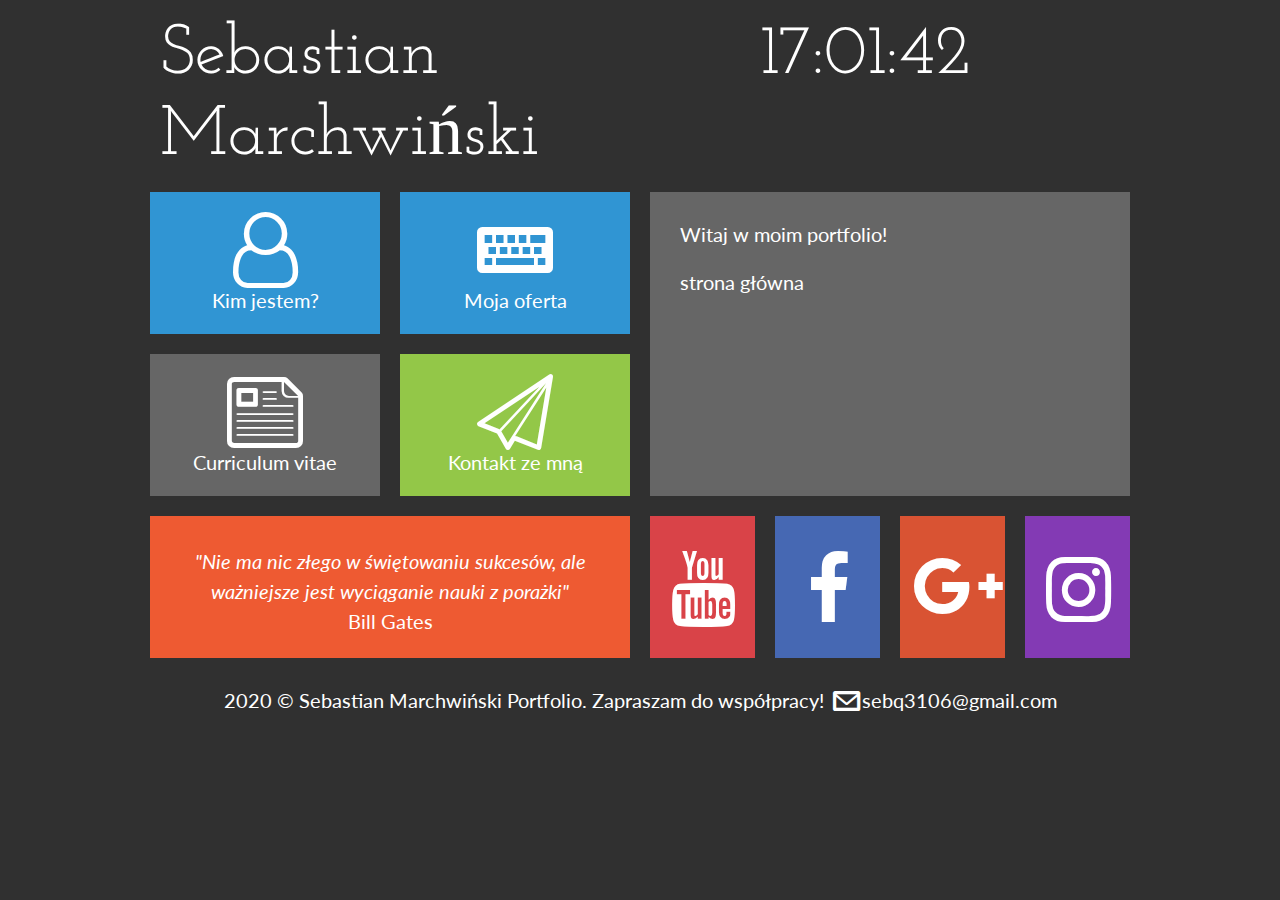
<file: ccs4-kopia/index.html>
<!DOCTYPE HTML>
<html lang="pl">
    <head>
    <meta charset="utf-8" />
    <title>Sebastian Marchwiński</title>
    <meta name="description" content="Stworze wyjątkową strone www dla Ciebie. Zatrudnij programiste: HTML,CSS,Wrodpres,C++"/>
    <meta name="keywords" content="linux, strona, c,wordpress"/>
    <meta http-equiv="X-UA-Compatible" content="IE=edge,chrome=1" />
     <link rel="stylesheet" href="style.css" type="text/css" />
    
      <link rel="stylesheet" href="css/fontello.css" type="text/css" />
<link
    <link href="https://fonts.googleapis.com/css2?family=Josefin+Slab:ital@1&family=Lato&display=swap" rel="stylesheet">
  
 <script src="timer.js"></script>

    </head>

   
   <body onload="odliczanie();">
       
        <div id="containder">
   <div class="rectangle">
  <div id="logo"> <a href="index.html" class="tilelogo">Sebastian Marchwiński</a></div>
   <div id="zegar">13:23:23</div>
   <div style="clear:both;"></div>
   
   
   </div><!-- zgora gdzie logo i czas -->
   <div class="square">
   <div class="tile1">
       <a href="kimjestem.html"class="tilelink"><i class="icon-user-o"></i><br/>Kim jestem?</a>
       
   </div>
   
   <div class="tile1">
   <a href="oferta.html"class="tilelink"><i class="icon-keyboard"></i></br>Moja oferta</a>
  
   </div>
   <div style="clear:both;"></div>
   
   
   
   <div class="tile2">
   <a href="cv.html"class="tilelink"><i class="icon-note"></i></br>Curriculum vitae</a>
   </div>
   <div class="tile3">
   <a href="kontakt.html"class="tilelink"><i class="icon-paper-plane"></i></br>Kontakt ze mną</a>
   </div>
    <div style="clear:both;"></div>
       <div class="tile4">
      <i> "Nie ma nic złego w świętowaniu sukcesów, ale ważniejsze jest wyciąganie nauki z porażki"</i></br>Bill Gates
       </div>
   </div><!-- lewy kwadrat  -->
   <div class="square">
   <div class="tile5">
   Witaj w moim portfolio!
   </br></br>
   strona główna
   </div>
   <div class="yt">
   <a href="http://www.youtube.com" target="_blank" class="sociallink"><i class="icon-youtube"></i></a>
   </div>
   <div class="fb">
   <a href="https://www.facebook.com/sebastian.marchwinski" target="_blank" class="sociallink"><i class="icon-facebook"></i></a>
   </div>
   <div class="gplus">
   <a href="http://www.google.com" target="_blank" class="sociallink"><i class="icon-gplus"></i></a>
   </div>
   <div class="ig">
   <a href="https://www.instagram.com/sebastian_marchwinski/" target="_blank" class="sociallink"><i class="icon-instagram"></i></a>
   </div>
   <div style="clear:both;"></div>
   </div><!-- prawy kwadrat  -->
   <div style="clear:both;"></div>
   
   
   
   <div class="rectangle">2020 &copy; Sebastian Marchwiński Portfolio. Zapraszam do współpracy! <i class="icon-mail"></i>  sebq3106@gmail.com</div>
   
   
   
   
   
   
   
   
   
   
   
   
   
   
   
            </div> <!-- zamniekcie contenera-->
     
       
       
   </body>
   </html>
</file>
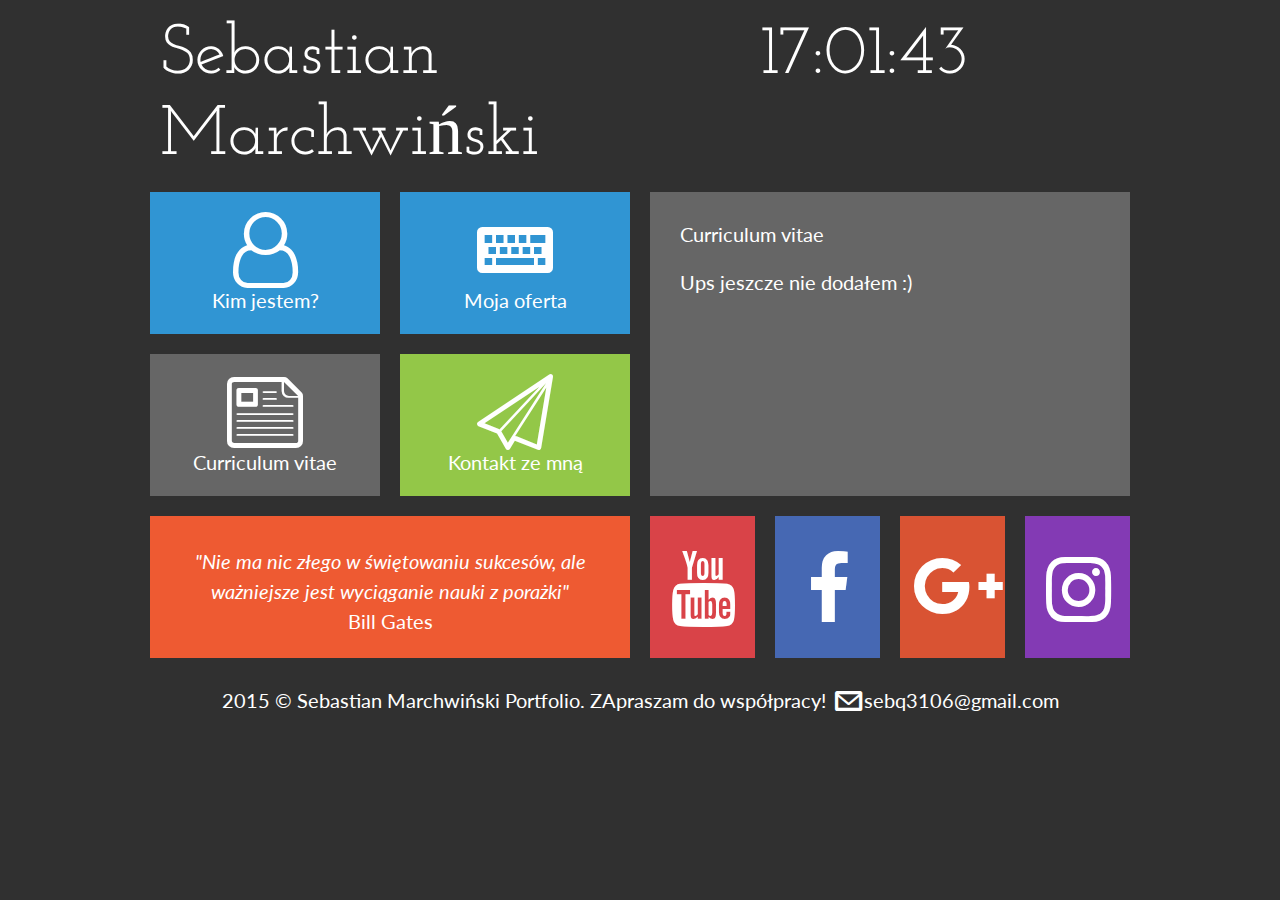
<file: ccs4-kopia/cv.html>
<!DOCTYPE HTML>
<html lang="pl">
    <head>
    <meta charset="utf-8" />
    <title>Sebastian Marchwiński</title>
    <meta name="description" content="Stworze wyjątkową strone www dla Ciebie. Zatrudnij programiste: HTML,CSS,Wrodpres,C++"/>
    <meta name="keywords" content="linux, strona, c,wordpress"/>
    <meta http-equiv="X-UA-Compatible" content="IE=edge,chrome=1" />
    
    <link rel="stylesheet" href="style.css" type="text/css" />
      <link rel="stylesheet" href="css/fontello.css" type="text/css" />
<link href="https://fonts.googleapis.com/css2?family=Josefin+Slab:ital@1&family=Lato&display=swap" rel="stylesheet">
  
 <script src="timer.js"></script>

    </head>

   
   <body onload="odliczanie();">
       
        <div id="containder">
   <div class="rectangle">
  <div id="logo"> <a href="index.html" class="tilelogo">Sebastian Marchwiński</a></div>
   <div id="zegar">13:23:23</div>
   <div style="clear:both;"></div>
   
   
   </div><!-- zgora gdzie logo i czas -->
   <div class="square">
   <div class="tile1">
       <a href="kimjestem.html"class="tilelink"><i class="icon-user-o"></i><br/>Kim jestem?</a>
       
   </div>
   
   <div class="tile1">
   <a href="oferta.html"class="tilelink"><i class="icon-keyboard"></i></br>Moja oferta</a>
  
   </div>
   <div style="clear:both;"></div>
   
   
   
   <div class="tile2">
   <a href="cv.html"class="tilelink"><i class="icon-note"></i></br>Curriculum vitae</a>
   </div>
   <div class="tile3">
   <a href="kontakt.html"class="tilelink"><i class="icon-paper-plane"></i></br>Kontakt ze mną</a>
   </div>
    <div style="clear:both;"></div>
       <div class="tile4">
      <i> "Nie ma nic złego w świętowaniu sukcesów, ale ważniejsze jest wyciąganie nauki z porażki"</i></br>Bill Gates
       </div>
   </div><!-- lewy kwadrat  -->
   <div class="square">
   <div class="tile5">
   Curriculum vitae
   </br></br>
   Ups jeszcze nie dodałem :)
   </div>
   <div class="yt">
   <a href="http://www.youtube.com" target="_blank" class="sociallink"><i class="icon-youtube"></i></a>
   </div>
   <div class="fb">
   <a href="https://www.facebook.com/sebastian.marchwinski" target="_blank" class="sociallink"><i class="icon-facebook"></i></a>
   </div>
   <div class="gplus">
   <a href="http://www.google.com" target="_blank" class="sociallink"><i class="icon-gplus"></i></a>
   </div>
   <div class="ig">
   <a href="https://www.instagram.com/sebastian_marchwinski/" target="_blank" class="sociallink"><i class="icon-instagram"></i></a>
   </div>
   <div style="clear:both;"></div>
   </div><!-- prawy kwadrat  -->
   <div style="clear:both;"></div>
   
   
   
   <div class="rectangle">2015 &copy; Sebastian Marchwiński Portfolio. ZApraszam do współpracy! <i class="icon-mail"></i>  sebq3106@gmail.com</div>
   
   
   
   
   
   
   
   
   
   
   
   
   
   
   
            </div> <!-- zamniekcie contenera-->
     
       
       
   </body>
   </html>
</file>
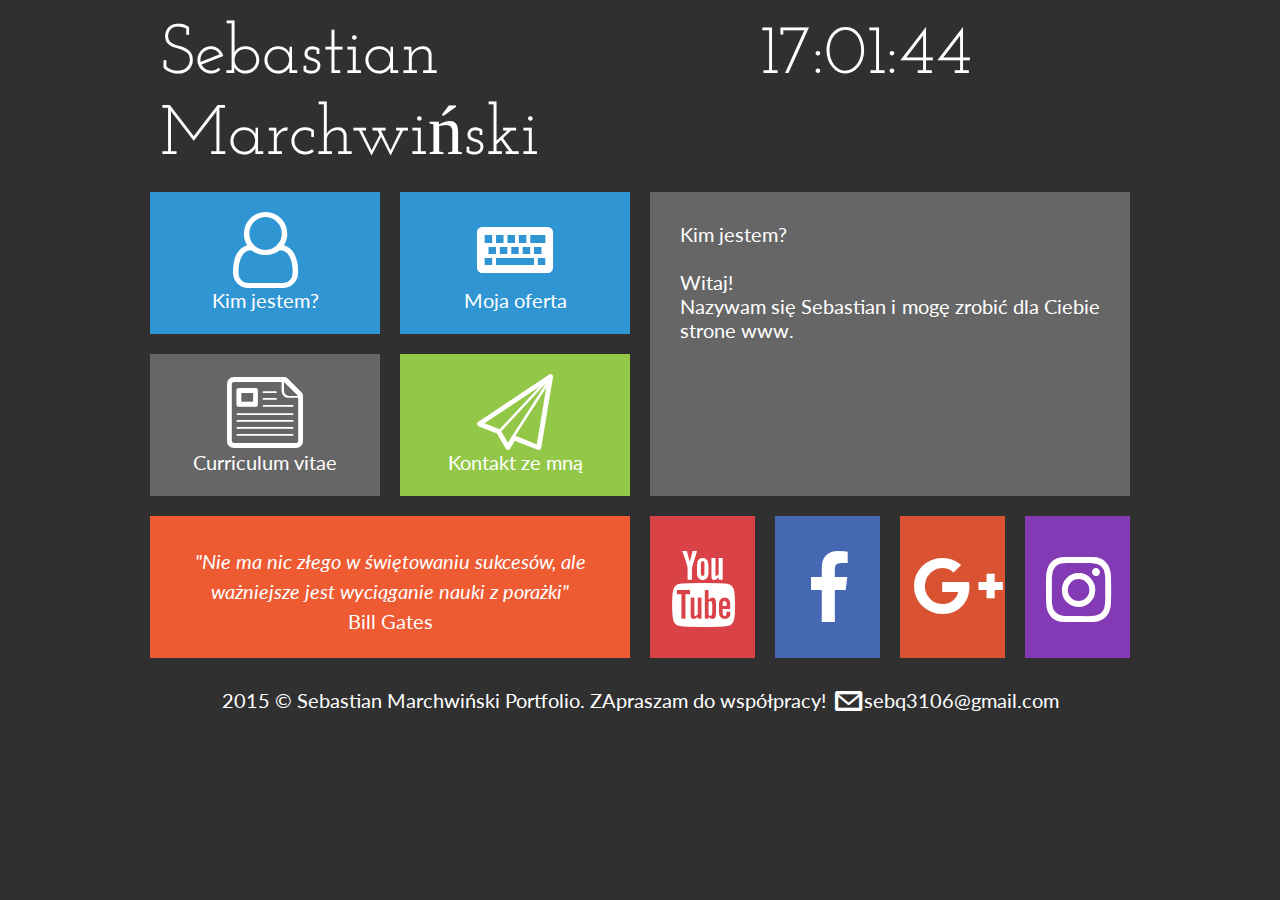
<file: ccs4-kopia/kimjestem.html>
<!DOCTYPE HTML>
<html lang="pl">
    <head>
    <meta charset="utf-8" />
    <title>Sebastian Marchwiński</title>
    <meta name="description" content="Stworze wyjątkową strone www dla Ciebie. Zatrudnij programiste: HTML,CSS,Wrodpres,C++"/>
    <meta name="keywords" content="linux, strona, c,wordpress"/>
    <meta http-equiv="X-UA-Compatible" content="IE=edge,chrome=1" />
    
        <link rel="stylesheet" href="style.css" type="text/css" />
      <link rel="stylesheet" href="css/fontello.css" type="text/css" />
<link href="https://fonts.googleapis.com/css2?family=Josefin+Slab:ital@1&family=Lato&display=swap" rel="stylesheet">
  
 <script src="timer.js"></script>

    </head>

   
   <body onload="odliczanie();">
       
        <div id="containder">
   <div class="rectangle">
  <div id="logo"> <a href="index.html" class="tilelogo">Sebastian Marchwiński</a></div>
   <div id="zegar">13:23:23</div>
   <div style="clear:both;"></div>
   
   
   </div><!-- zgora gdzie logo i czas -->
   <div class="square">
   <div class="tile1">
       <a href="kimjestem.html"class="tilelink"><i class="icon-user-o"></i><br/>Kim jestem?</a>
       
   </div>
   
   <div class="tile1">
   <a href="oferta.html"class="tilelink"><i class="icon-keyboard"></i></br>Moja oferta</a>
  
   </div>
   <div style="clear:both;"></div>
   
   
   
   <div class="tile2">
   <a href="cv.html"class="tilelink"><i class="icon-note"></i></br>Curriculum vitae</a>
   </div>
   <div class="tile3">
   <a href="kontakt.html"class="tilelink"><i class="icon-paper-plane"></i></br>Kontakt ze mną</a>
   </div>
    <div style="clear:both;"></div>
       <div class="tile4">
      <i> "Nie ma nic złego w świętowaniu sukcesów, ale ważniejsze jest wyciąganie nauki z porażki"</i></br>Bill Gates
       </div>
   </div><!-- lewy kwadrat  -->
   <div class="square">
   <div class="tile5">
   Kim jestem?
   </br></br>
   Witaj!</br>
   Nazywam się Sebastian i mogę zrobić dla Ciebie strone www.
   </div>
   <div class="yt">
   <a href="http://www.youtube.com" target="_blank" class="sociallink"><i class="icon-youtube"></i></a>
   </div>
   <div class="fb">
   <a href="https://www.facebook.com/sebastian.marchwinski" target="_blank" class="sociallink"><i class="icon-facebook"></i></a>
   </div>
   <div class="gplus">
   <a href="http://www.google.com" target="_blank" class="sociallink"><i class="icon-gplus"></i></a>
   </div>
   <div class="ig">
   <a href="https://www.instagram.com/sebastian_marchwinski/" target="_blank" class="sociallink"><i class="icon-instagram"></i></a>
   </div>
   <div style="clear:both;"></div>
   </div><!-- prawy kwadrat  -->
   <div style="clear:both;"></div>
   
   
   
   <div class="rectangle">2015 &copy; Sebastian Marchwiński Portfolio. ZApraszam do współpracy! <i class="icon-mail"></i>  sebq3106@gmail.com</div>
   
   
   
   
   
   
   
   
   
   
   
   
   
   
   
            </div> <!-- zamniekcie contenera-->
     
       
       
   </body>
   </html>
</file>
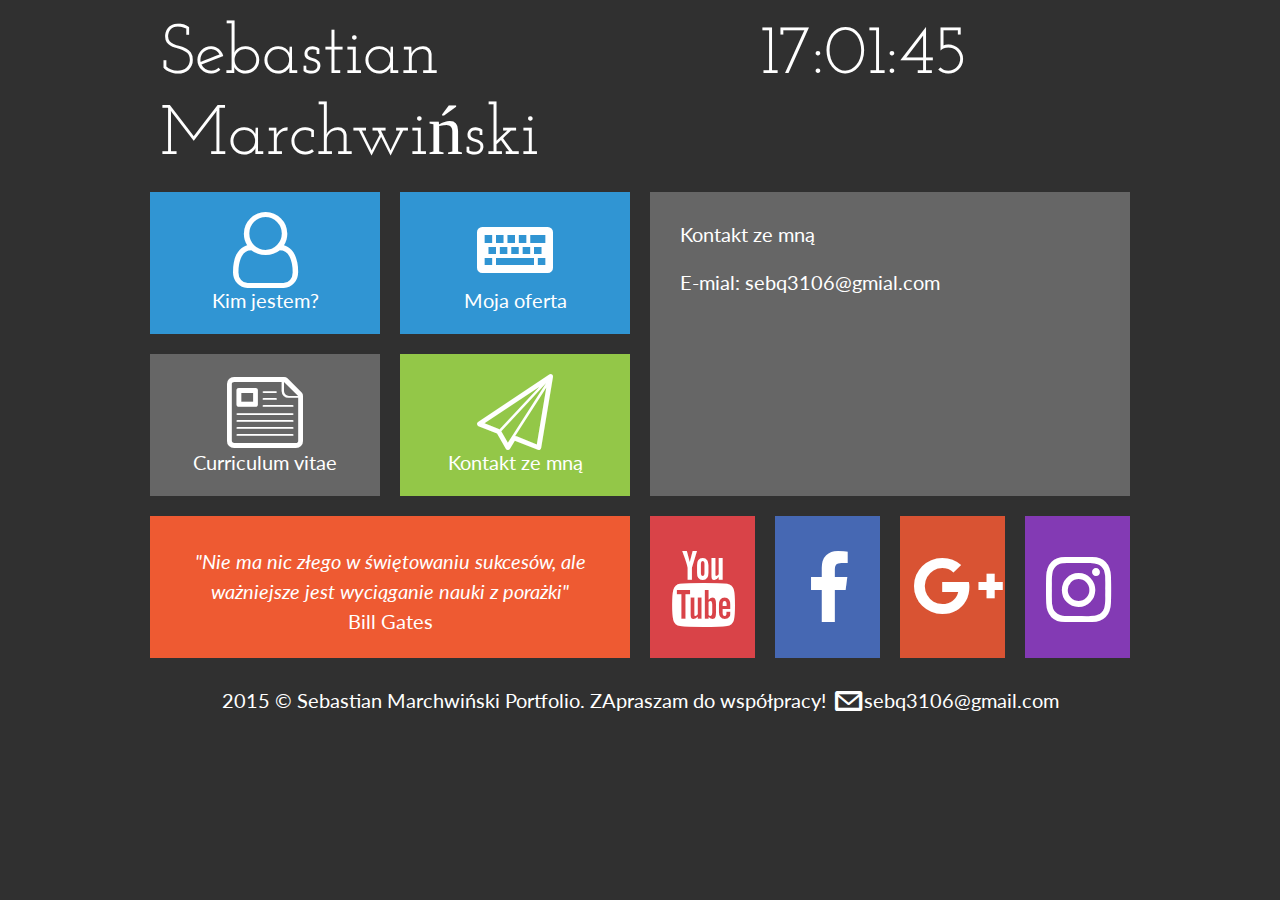
<file: ccs4-kopia/kontakt.html>
<!DOCTYPE HTML>
<html lang="pl">
    <head>
    <meta charset="utf-8" />
    <title>Sebastian Marchwiński</title>
    <meta name="description" content="Stworze wyjątkową strone www dla Ciebie. Zatrudnij programiste: HTML,CSS,Wrodpres,C++"/>
    <meta name="keywords" content="linux, strona, c,wordpress"/>
    <meta http-equiv="X-UA-Compatible" content="IE=edge,chrome=1" />
    
    <link rel="stylesheet" href="style.css" type="text/css" />
      <link rel="stylesheet" href="css/fontello.css" type="text/css" />
<link href="https://fonts.googleapis.com/css2?family=Josefin+Slab:ital@1&family=Lato&display=swap" rel="stylesheet">
  
 <script src="timer.js"></script>

    </head>

   
   <body onload="odliczanie();">
       
        <div id="containder">
   <div class="rectangle">
  <div id="logo"> <a href="index.html" class="tilelogo">Sebastian Marchwiński</a></div>
   <div id="zegar">13:23:23</div>
   <div style="clear:both;"></div>
   
   
   </div><!-- zgora gdzie logo i czas -->
   <div class="square">
   <div class="tile1">
       <a href="kimjestem.html"class="tilelink"><i class="icon-user-o"></i><br/>Kim jestem?</a>
       
   </div>
   
   <div class="tile1">
   <a href="oferta.html"class="tilelink"><i class="icon-keyboard"></i></br>Moja oferta</a>
  
   </div>
   <div style="clear:both;"></div>
   
   
   
   <div class="tile2">
   <a href="cv.html"class="tilelink"><i class="icon-note"></i></br>Curriculum vitae</a>
   </div>
   <div class="tile3">
   <a href="kontakt.html"class="tilelink"><i class="icon-paper-plane"></i></br>Kontakt ze mną</a>
   </div>
    <div style="clear:both;"></div>
       <div class="tile4">
      <i> "Nie ma nic złego w świętowaniu sukcesów, ale ważniejsze jest wyciąganie nauki z porażki"</i></br>Bill Gates
       </div>
   </div><!-- lewy kwadrat  -->
   <div class="square">
   <div class="tile5">
   Kontakt ze mną
   </br></br>
   E-mial: sebq3106@gmial.com
   </div>
   <div class="yt">
   <a href="http://www.youtube.com" target="_blank" class="sociallink"><i class="icon-youtube"></i></a>
   </div>
   <div class="fb">
   <a href="https://www.facebook.com/sebastian.marchwinski" target="_blank" class="sociallink"><i class="icon-facebook"></i></a>
   </div>
   <div class="gplus">
   <a href="http://www.google.com" target="_blank" class="sociallink"><i class="icon-gplus"></i></a>
   </div>
   <div class="ig">
   <a href="https://www.instagram.com/sebastian_marchwinski/" target="_blank" class="sociallink"><i class="icon-instagram"></i></a>
   </div>
   <div style="clear:both;"></div>
   </div><!-- prawy kwadrat  -->
   <div style="clear:both;"></div>
   
   
   
   <div class="rectangle">2015 &copy; Sebastian Marchwiński Portfolio. ZApraszam do współpracy! <i class="icon-mail"></i>  sebq3106@gmail.com</div>
   
   
   
   
   
   
   
   
   
   
   
   
   
   
   
            </div> <!-- zamniekcie contenera-->
     
       
       
   </body>
   </html>
</file>
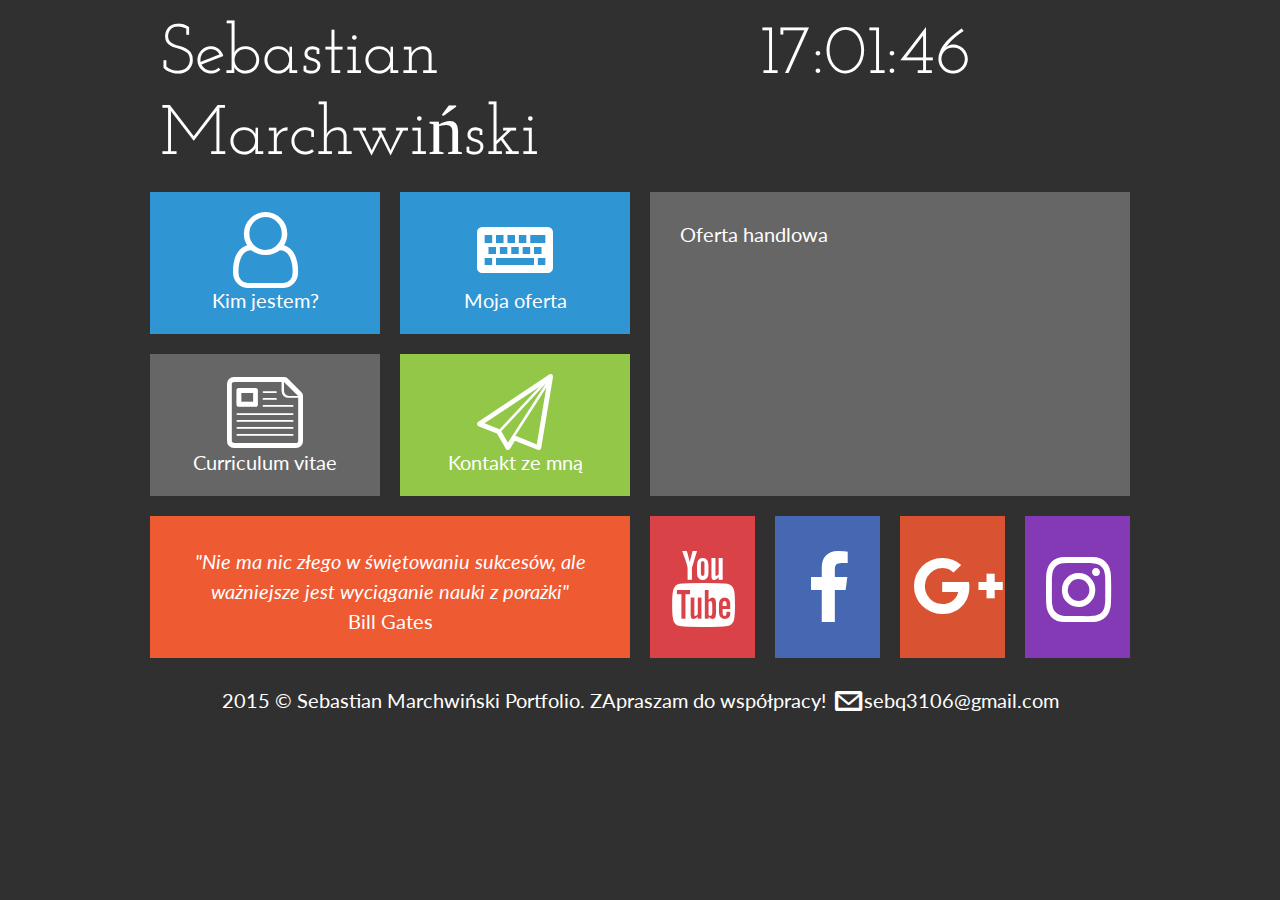
<file: ccs4-kopia/oferta.html>
<!DOCTYPE HTML>
<html lang="pl">
    <head>
    <meta charset="utf-8" />
    <title>Sebastian Marchwiński</title>
    <meta name="description" content="Stworze wyjątkową strone www dla Ciebie. Zatrudnij programiste: HTML,CSS,Wrodpres,C++"/>
    <meta name="keywords" content="linux, strona, c,wordpress"/>
    <meta http-equiv="X-UA-Compatible" content="IE=edge,chrome=1" />
    
    <link rel="stylesheet" href="style.css" type="text/css" />
      <link rel="stylesheet" href="css/fontello.css" type="text/css" />
<link href="https://fonts.googleapis.com/css2?family=Josefin+Slab:ital@1&family=Lato&display=swap" rel="stylesheet">
  
 <script src="timer.js"></script>

    </head>

   
   <body onload="odliczanie();">
       
        <div id="containder">
   <div class="rectangle">
  <div id="logo"> <a href="index.html" class="tilelogo">Sebastian Marchwiński</a></div>
   <div id="zegar">13:23:23</div>
   <div style="clear:both;"></div>
   
   
   </div><!-- zgora gdzie logo i czas -->
   <div class="square">
   <div class="tile1">
       <a href="kimjestem.html"class="tilelink"><i class="icon-user-o"></i><br/>Kim jestem?</a>
       
   </div>
   
   <div class="tile1">
   <a href="oferta.html"class="tilelink"><i class="icon-keyboard"></i></br>Moja oferta</a>
  
   </div>
   <div style="clear:both;"></div>
   
   
   
   <div class="tile2">
   <a href="cv.html"class="tilelink"><i class="icon-note"></i></br>Curriculum vitae</a>
   </div>
   <div class="tile3">
   <a href="kontakt.html"class="tilelink"><i class="icon-paper-plane"></i></br>Kontakt ze mną</a>
   </div>
    <div style="clear:both;"></div>
       <div class="tile4">
      <i> "Nie ma nic złego w świętowaniu sukcesów, ale ważniejsze jest wyciąganie nauki z porażki"</i></br>Bill Gates
       </div>
   </div><!-- lewy kwadrat  -->
   <div class="square">
   <div class="tile5">
   Oferta handlowa
   </br></br>
   
   </div>
   <div class="yt">
   <a href="http://www.youtube.com" target="_blank" class="sociallink"><i class="icon-youtube"></i></a>
   </div>
   <div class="fb">
   <a href="https://www.facebook.com/sebastian.marchwinski" target="_blank" class="sociallink"><i class="icon-facebook"></i></a>
   </div>
   <div class="gplus">
   <a href="http://www.google.com" target="_blank" class="sociallink"><i class="icon-gplus"></i></a>
   </div>
   <div class="ig">
   <a href="https://www.instagram.com/sebastian_marchwinski/" target="_blank" class="sociallink"><i class="icon-instagram"></i></a>
   </div>
   <div style="clear:both;"></div>
   </div><!-- prawy kwadrat  -->
   <div style="clear:both;"></div>
   
   
   
   <div class="rectangle">2015 &copy; Sebastian Marchwiński Portfolio. ZApraszam do współpracy! <i class="icon-mail"></i>  sebq3106@gmail.com</div>
   
   
   
   
   
   
   
   
   
   
   
   
   
   
   
            </div> <!-- zamniekcie contenera-->
     
       
       
   </body>
   </html>
</file>
<file: ccs4-kopia/style.css>
body
{
    background-color: #303030;
    color: #ffffff;
    font-family: 'Lato', sans-serif;
    font-size:20px;
}
#containder
{
    width: 1000px;
    margin-left:auto;
    margin-right:auto;
    
}
.rectangle
{
    
    width:960px;
    margin: 20px;
    text-align:center;
}
.square{
    
    
    width:50%;
    float:left;
}
#logo
{
    text-align:left;
    float:left;
    font-family: 'Josefin Slab', serif;
    font-size:70px;
    width:600px;
    
    
}

#zegar
{
  text-align:left;
    float:left;
    font-family: 'Josefin Slab', serif;
    font-size:70px;
    
    
    
}
.tile1
{
    
    
    margin:10px;
    width:230px;
    height:142px;
    background-color: #3095d3;
    float:left;
    text-align:center;
}
.tile1:hover
{
    background-color: #2084c2;
}
.tile2
{
    
    
    margin:10px;
    width:230px;
    height:142px;
    background-color: #666666;
    float:left;
    text-align:center;
}
.tile2:hover
{
    background-color: #555555;
}

.tile3
{
    
    
    margin:10px;
    width:230px;
    height:142px;
    background-color: #93c748;
    float:left;
    text-align:center;
}
.tile3:hover
{
    background-color: #82b637;
}


.tile4
{
    
    
    font-size:20px;
    margin:10px;
    width:420px;
    height:82px;
    background-color: #ee5a32;
    text-align:center;
    padding:30px;
    line-height:150%;
    
}
.tile5
{
    
    
    margin:10px;
    width:420px;
    height:244px;
    background-color: #666666;
    text-align:justify;
    padding:30px;
    
}
.yt
{
    
    
    margin:10px;
    width:105px;
    height:142px;
    background-color: #d94348;
    float:left;
}
.yt:hover
{
    background-color: #c83237;
}

.fb
{
    
    
    margin:10px;
    width:105px;
    height:142px;
    background-color: #4668b3;
    float:left;
}
.fb:hover
{
    background-color: #3557a2;
}

.gplus
{
    
    
    margin:10px;
    width:105px;
    height:142px;
    background-color: #d95333;
    float:left;
}
.gplus:hover
{
    background-color: #c84222;
}

.ig
{
    
    
    margin:10px;
    width:105px;
    height:142px;
    background-color: #833ab4;
    float:left;
}
.ig:hover
{
    background-color: #7229a3;
}
a.tilelink
{
    color: #ffffff;
    text-decoration:none;
    display:block;
    width:230px;
       height:142px;
}

a.sociallink
{
    color: #ffffff;
    text-decoration:none;
    display:block;
  width:105px;
    height:142px;
}
a.tilelogo
{
    color: #ffffff;
    text-decoration:none;
    display:block;
   
       height:142px;
       width:600px;
}
</file>
<file: ccs4-kopia/css/fontello.css>
@font-face {
  font-family: 'fontello';
  src: url('../font/fontello.eot?51619062');
  src: url('../font/fontello.eot?51619062#iefix') format('embedded-opentype'),
       url('../font/fontello.woff2?51619062') format('woff2'),
       url('../font/fontello.woff?51619062') format('woff'),
       url('../font/fontello.ttf?51619062') format('truetype'),
       url('../font/fontello.svg?51619062#fontello') format('svg');
  font-weight: normal;
  font-style: normal;
}
/* Chrome hack: SVG is rendered more smooth in Windozze. 100% magic, uncomment if you need it. */
/* Note, that will break hinting! In other OS-es font will be not as sharp as it could be */
/*
@media screen and (-webkit-min-device-pixel-ratio:0) {
  @font-face {
    font-family: 'fontello';
    src: url('../font/fontello.svg?51619062#fontello') format('svg');
  }
}
*/
 
 [class^="icon-"]:before, [class*=" icon-"]:before {
  font-family: "fontello";
  font-style: normal;
  font-weight: normal;
  speak: never;
 
  display: inline-block;
  text-decoration: inherit;
  width: 1em;
  margin-right: .2em;
  text-align: center;
  /* opacity: .8; */
 
  /* For safety - reset parent styles, that can break glyph codes*/
  font-variant: normal;
  text-transform: none;
 
  /* fix buttons height, for twitter bootstrap */
  line-height: 1em;
 
  /* Animation center compensation - margins should be symmetric */
  /* remove if not needed */
  margin-left: .2em;
 
  /* you can be more comfortable with increased icons size */
  /* font-size: 120%; */
 
  /* Font smoothing. That was taken from TWBS */
  -webkit-font-smoothing: antialiased;
  -moz-osx-font-smoothing: grayscale;
 
  /* Uncomment for 3D effect */
  /* text-shadow: 1px 1px 1px rgba(127, 127, 127, 0.3); */
}
 
.icon-keyboard:before { content: '\e800';font-size:76px; margin-top:20px; } /* '' */
.icon-note:before { content: '\e801';font-size:76px; margin-top:20px; } /* '' */
.icon-paper-plane:before { content: '\e802';font-size:76px; margin-top:20px; } /* '' */
.icon-mail:before { content: '\e803'; } /* '' */
.icon-facebook:before { content: '\f09a';font-size:76px; margin-top:35px; } /* '' */
.icon-gplus:before { content: '\f0d5';font-size:69px; margin-top:35px; } /* '' */
.icon-youtube:before { content: '\f167';  font-size:76px; margin-top:35px; } /* '' */
.icon-instagram:before { content: '\f16d';font-size:76px; margin-top:35px; } /* '' */
.icon-user-o:before { content: '\f2c0';font-size:76px; margin-top:20px; } /* '' */
</file>
